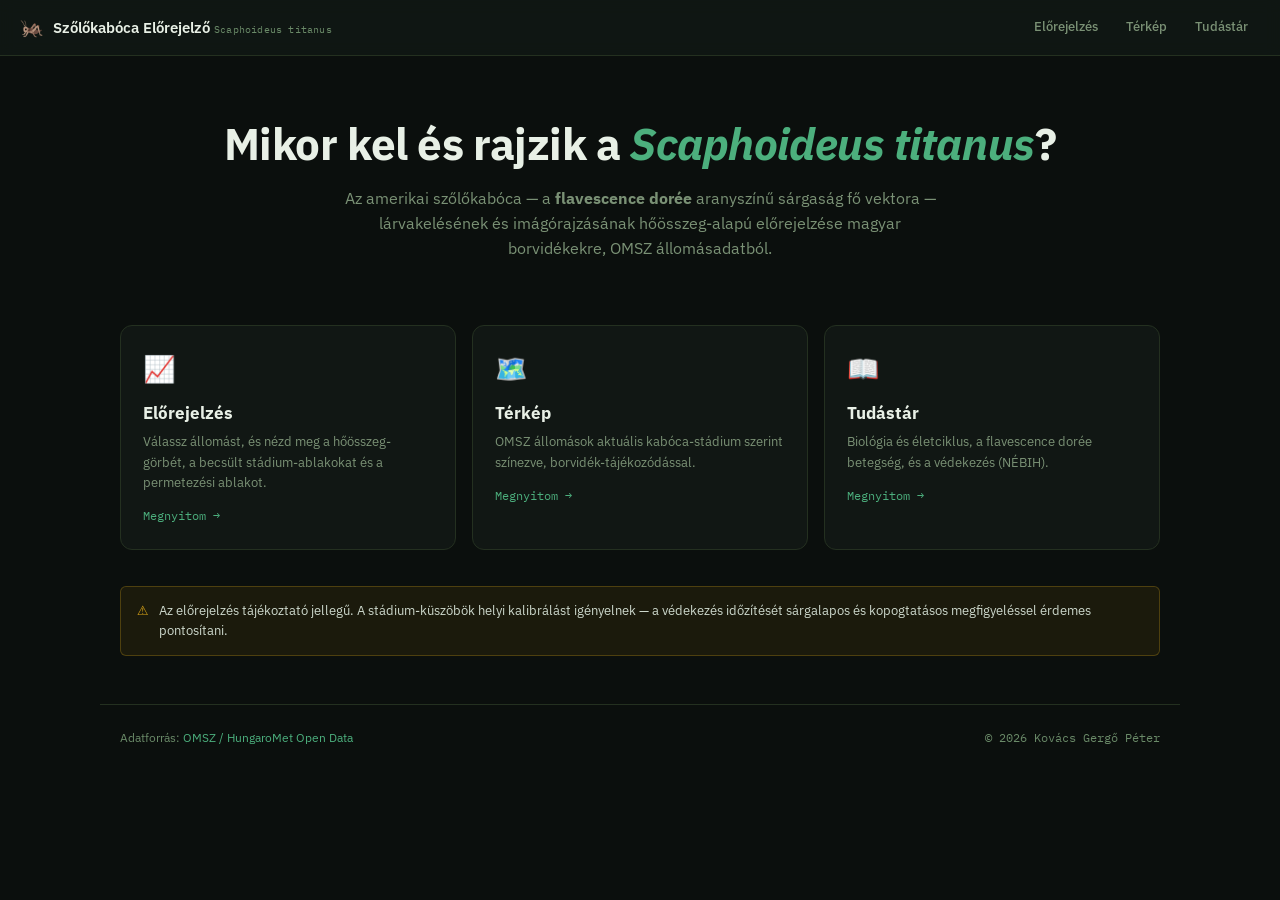
<file: index.html>
<!DOCTYPE html>
<html lang="hu">
<head>
  <meta charset="UTF-8" />
  <meta name="viewport" content="width=device-width, initial-scale=1.0" />
  <title>Szőlőkabóca Előrejelző</title>
  <meta name="description" content="Az amerikai szőlőkabóca (Scaphoideus titanus, a flavescence dorée vektora) hőösszeg-alapú rajzás-előrejelzése magyar borvidékekre, OMSZ adatból." />
  <link rel="stylesheet" href="css/style.css" />
</head>
<body>
  <header class="topbar">
    <a class="brand" href="index.html">
      <span class="mark">🦗</span>
      <span>Szőlőkabóca Előrejelző <small>Scaphoideus titanus</small></span>
    </a>
    <nav class="nav">
      <a href="elorejelzes.html">Előrejelzés</a>
      <a href="terkep.html">Térkép</a>
      <a href="tudastar.html">Tudástár</a>
    </nav>
  </header>

  <main>
    <section class="hero">
      <h1>Mikor kel és rajzik a <span class="latin">Scaphoideus titanus</span>?</h1>
      <p class="lead">
        Az amerikai szőlőkabóca — a <strong>flavescence dorée</strong> aranyszínű
        sárgaság fő vektora — lárvakelésének és imágórajzásának hőösszeg-alapú
        előrejelzése magyar borvidékekre, OMSZ állomásadatból.
      </p>
    </section>

    <section class="pillars">
      <a class="pillar" href="elorejelzes.html">
        <div class="icon">📈</div>
        <h2>Előrejelzés</h2>
        <p>Válassz állomást, és nézd meg a hőösszeg-görbét, a becsült stádium-ablakokat és a permetezési ablakot.</p>
        <span class="go">Megnyitom →</span>
      </a>
      <a class="pillar" href="terkep.html">
        <div class="icon">🗺️</div>
        <h2>Térkép</h2>
        <p>OMSZ állomások aktuális kabóca-stádium szerint színezve, borvidék-tájékozódással.</p>
        <span class="go">Megnyitom →</span>
      </a>
      <a class="pillar" href="tudastar.html">
        <div class="icon">📖</div>
        <h2>Tudástár</h2>
        <p>Biológia és életciklus, a flavescence dorée betegség, és a védekezés (NÉBIH).</p>
        <span class="go">Megnyitom →</span>
      </a>
    </section>

    <div class="disclaimer">
      <span class="icon">⚠️</span>
      <span>
        Az előrejelzés tájékoztató jellegű. A stádium-küszöbök helyi kalibrálást
        igényelnek — a védekezés időzítését sárgalapos és kopogtatásos megfigyeléssel
        érdemes pontosítani.
      </span>
    </div>
  </main>

  <footer>
    <span>Adatforrás: <a href="https://odp.met.hu" target="_blank" rel="noopener">OMSZ / HungaroMet Open Data</a></span>
    <span class="mono">© 2026 Kovács Gergő Péter</span>
  </footer>
</body>
</html>
</file>
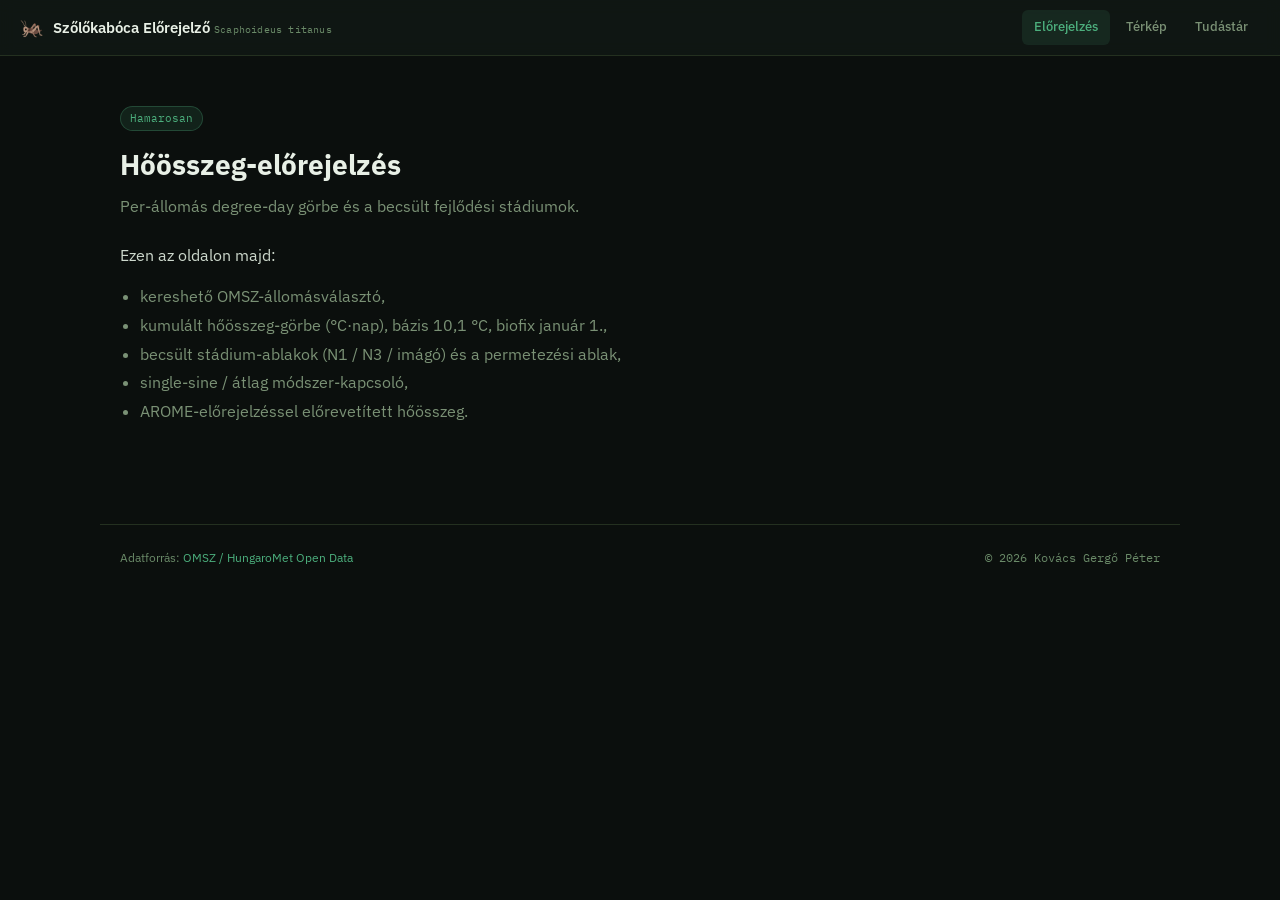
<file: elorejelzes.html>
<!DOCTYPE html>
<html lang="hu">
<head>
  <meta charset="UTF-8" />
  <meta name="viewport" content="width=device-width, initial-scale=1.0" />
  <title>Előrejelzés — Szőlőkabóca Előrejelző</title>
  <link rel="stylesheet" href="css/style.css" />
</head>
<body>
  <header class="topbar">
    <a class="brand" href="index.html">
      <span class="mark">🦗</span>
      <span>Szőlőkabóca Előrejelző <small>Scaphoideus titanus</small></span>
    </a>
    <nav class="nav">
      <a href="elorejelzes.html" class="active">Előrejelzés</a>
      <a href="terkep.html">Térkép</a>
      <a href="tudastar.html">Tudástár</a>
    </nav>
  </header>

  <main>
    <section class="page">
      <span class="soon">Hamarosan</span>
      <h1 style="margin-top:12px;">Hőösszeg-előrejelzés</h1>
      <p class="sub">Per-állomás degree-day görbe és a becsült fejlődési stádiumok.</p>
      <p>Ezen az oldalon majd:</p>
      <ul>
        <li>kereshető OMSZ-állomásválasztó,</li>
        <li>kumulált hőösszeg-görbe (°C·nap), bázis 10,1 °C, biofix január 1.,</li>
        <li>becsült stádium-ablakok (N1 / N3 / imágó) és a permetezési ablak,</li>
        <li>single-sine / átlag módszer-kapcsoló,</li>
        <li>AROME-előrejelzéssel előrevetített hőösszeg.</li>
      </ul>
    </section>
  </main>

  <footer>
    <span>Adatforrás: <a href="https://odp.met.hu" target="_blank" rel="noopener">OMSZ / HungaroMet Open Data</a></span>
    <span class="mono">© 2026 Kovács Gergő Péter</span>
  </footer>
</body>
</html>
</file>
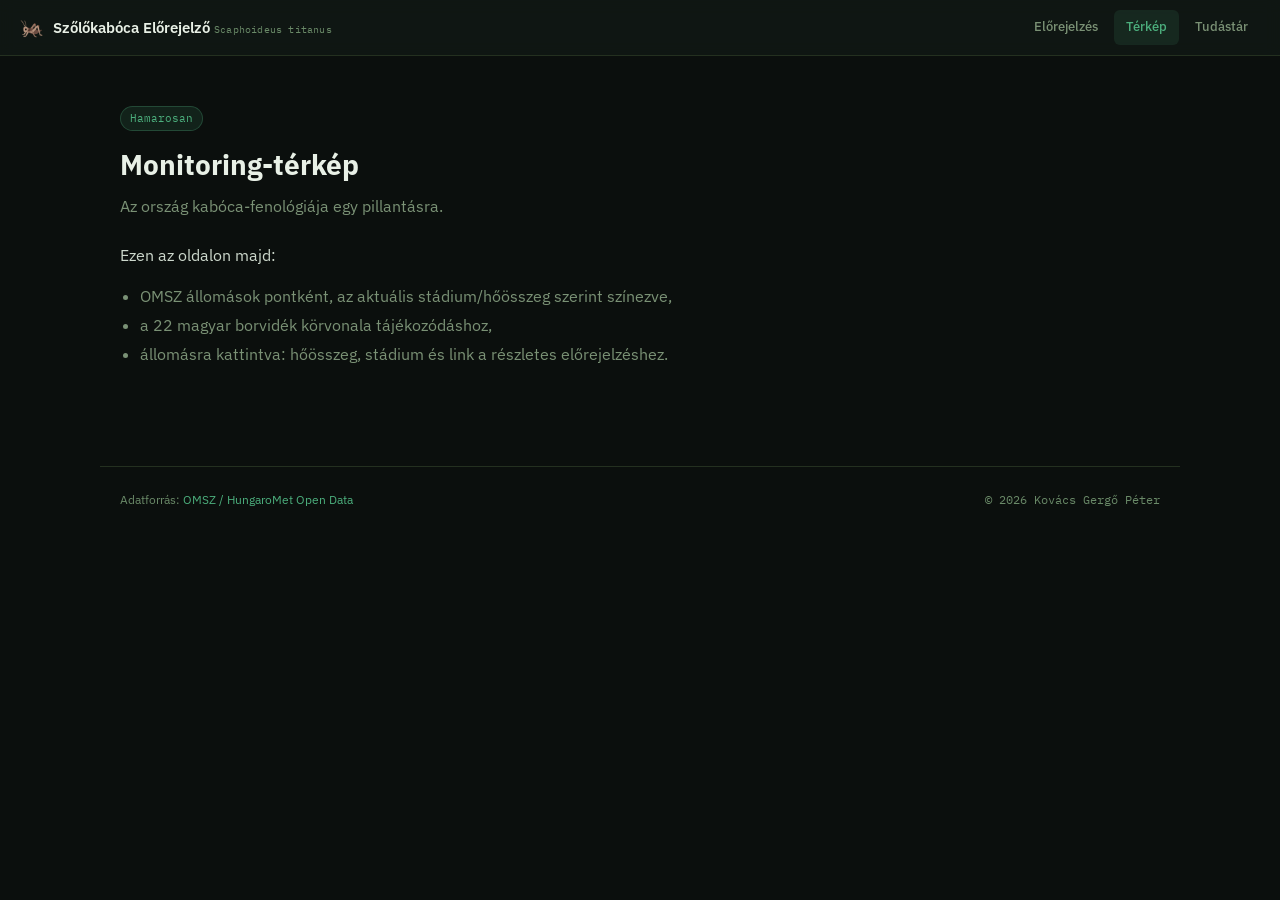
<file: terkep.html>
<!DOCTYPE html>
<html lang="hu">
<head>
  <meta charset="UTF-8" />
  <meta name="viewport" content="width=device-width, initial-scale=1.0" />
  <title>Térkép — Szőlőkabóca Előrejelző</title>
  <link rel="stylesheet" href="css/style.css" />
</head>
<body>
  <header class="topbar">
    <a class="brand" href="index.html">
      <span class="mark">🦗</span>
      <span>Szőlőkabóca Előrejelző <small>Scaphoideus titanus</small></span>
    </a>
    <nav class="nav">
      <a href="elorejelzes.html">Előrejelzés</a>
      <a href="terkep.html" class="active">Térkép</a>
      <a href="tudastar.html">Tudástár</a>
    </nav>
  </header>

  <main>
    <section class="page">
      <span class="soon">Hamarosan</span>
      <h1 style="margin-top:12px;">Monitoring-térkép</h1>
      <p class="sub">Az ország kabóca-fenológiája egy pillantásra.</p>
      <p>Ezen az oldalon majd:</p>
      <ul>
        <li>OMSZ állomások pontként, az aktuális stádium/hőösszeg szerint színezve,</li>
        <li>a 22 magyar borvidék körvonala tájékozódáshoz,</li>
        <li>állomásra kattintva: hőösszeg, stádium és link a részletes előrejelzéshez.</li>
      </ul>
    </section>
  </main>

  <footer>
    <span>Adatforrás: <a href="https://odp.met.hu" target="_blank" rel="noopener">OMSZ / HungaroMet Open Data</a></span>
    <span class="mono">© 2026 Kovács Gergő Péter</span>
  </footer>
</body>
</html>
</file>
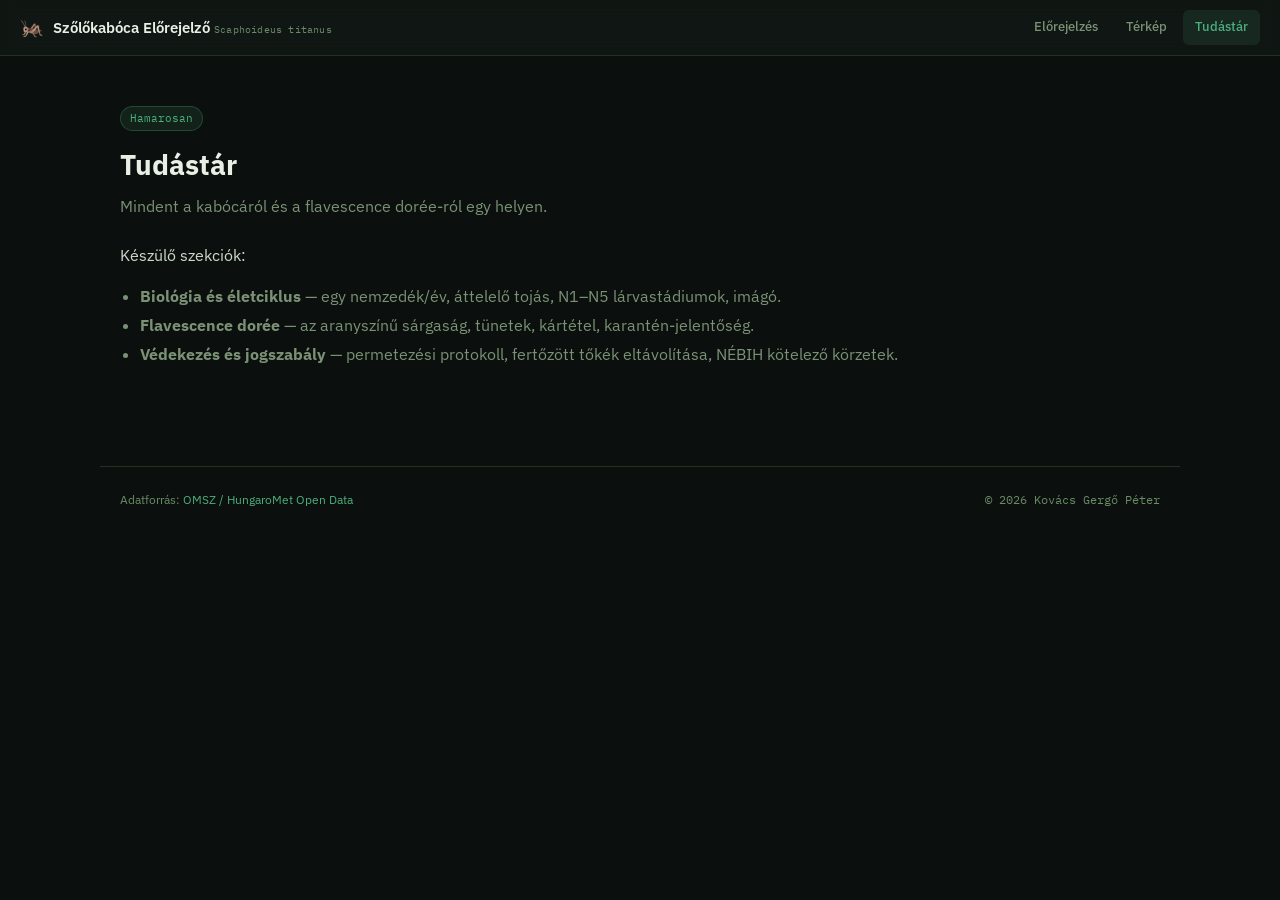
<file: tudastar.html>
<!DOCTYPE html>
<html lang="hu">
<head>
  <meta charset="UTF-8" />
  <meta name="viewport" content="width=device-width, initial-scale=1.0" />
  <title>Tudástár — Szőlőkabóca Előrejelző</title>
  <link rel="stylesheet" href="css/style.css" />
</head>
<body>
  <header class="topbar">
    <a class="brand" href="index.html">
      <span class="mark">🦗</span>
      <span>Szőlőkabóca Előrejelző <small>Scaphoideus titanus</small></span>
    </a>
    <nav class="nav">
      <a href="elorejelzes.html">Előrejelzés</a>
      <a href="terkep.html">Térkép</a>
      <a href="tudastar.html" class="active">Tudástár</a>
    </nav>
  </header>

  <main>
    <section class="page">
      <span class="soon">Hamarosan</span>
      <h1 style="margin-top:12px;">Tudástár</h1>
      <p class="sub">Mindent a kabócáról és a flavescence dorée-ról egy helyen.</p>
      <p>Készülő szekciók:</p>
      <ul>
        <li><strong>Biológia és életciklus</strong> — egy nemzedék/év, áttelelő tojás, N1–N5 lárvastádiumok, imágó.</li>
        <li><strong>Flavescence dorée</strong> — az aranyszínű sárgaság, tünetek, kártétel, karantén-jelentőség.</li>
        <li><strong>Védekezés és jogszabály</strong> — permetezési protokoll, fertőzött tőkék eltávolítása, NÉBIH kötelező körzetek.</li>
      </ul>
    </section>
  </main>

  <footer>
    <span>Adatforrás: <a href="https://odp.met.hu" target="_blank" rel="noopener">OMSZ / HungaroMet Open Data</a></span>
    <span class="mono">© 2026 Kovács Gergő Péter</span>
  </footer>
</body>
</html>
</file>
<file: css/style.css>
@import url("https://fonts.googleapis.com/css2?family=IBM+Plex+Mono:wght@400;500;600&family=IBM+Plex+Sans:wght@400;500;600;700&display=swap");

/* ── Tokens (No-tox-konzisztens, sötét zöld) ── */
:root {
  --bg:         #0b0f0d;
  --bg-1:       #111714;
  --bg-2:       #192018;
  --bg-3:       #1f2920;
  --border:     #243020;
  --text:       #cdd8cc;
  --text-br:    #e8f0e6;
  --text-muted: #7a9175;
  --text-dim:   #6a8a68;

  --green:      #4caf7d;
  --green-soft: rgba(76, 175, 125, .12);
  --green-line: rgba(76, 175, 125, .28);
  --amber:      #d4a017;
  --red:        #e05252;

  --radius:    6px;
  --radius-lg: 12px;
  --mono: "IBM Plex Mono", ui-monospace, monospace;
  --sans: "IBM Plex Sans", ui-sans-serif, system-ui, sans-serif;
  --topbar-h: 56px;
  --maxw: 1080px;
}

* { box-sizing: border-box; margin: 0; padding: 0; }

body {
  font-family: var(--sans);
  background: var(--bg);
  color: var(--text);
  line-height: 1.55;
  -webkit-font-smoothing: antialiased;
}

a { color: var(--green); text-decoration: none; }
a:hover { text-decoration: underline; }

/* ── Fejléc ── */
.topbar {
  position: sticky; top: 0; z-index: 10;
  height: var(--topbar-h);
  display: flex; align-items: center; justify-content: space-between;
  padding: 0 20px;
  background: rgba(17, 23, 20, .92);
  backdrop-filter: blur(8px);
  border-bottom: 1px solid var(--border);
}
.brand {
  display: flex; align-items: center; gap: 9px;
  font-weight: 600; font-size: 15px; color: var(--text-br);
}
.brand .mark { font-size: 19px; }
.brand small {
  font-family: var(--mono); font-size: 10px; color: var(--text-dim);
  font-weight: 400; letter-spacing: .02em;
}
.nav { display: flex; gap: 4px; }
.nav a {
  padding: 7px 12px; border-radius: var(--radius);
  color: var(--text-muted); font-size: 13px; font-weight: 500;
  transition: background .12s, color .12s;
}
.nav a:hover { background: var(--bg-3); color: var(--text-br); text-decoration: none; }
.nav a.active { background: var(--green-soft); color: var(--green); }

/* ── Tartalomkeret ── */
main { max-width: var(--maxw); margin: 0 auto; padding: 0 20px; }

/* ── Hero ── */
.hero { padding: 64px 0 40px; text-align: center; }
.hero h1 {
  font-size: clamp(28px, 5vw, 44px); font-weight: 700; color: var(--text-br);
  letter-spacing: -.01em; line-height: 1.1;
}
.hero .latin { font-style: italic; color: var(--green); }
.hero p.lead {
  max-width: 620px; margin: 18px auto 0;
  font-size: 16px; color: var(--text-muted);
}

/* ── Pillér-kártyák ── */
.pillars {
  display: grid; gap: 16px; padding: 24px 0 8px;
  grid-template-columns: repeat(auto-fit, minmax(260px, 1fr));
}
.pillar {
  display: block; background: var(--bg-1); border: 1px solid var(--border);
  border-radius: var(--radius-lg); padding: 22px;
  transition: border-color .15s, transform .15s;
}
.pillar:hover { border-color: var(--green-line); transform: translateY(-2px); text-decoration: none; }
.pillar .icon { font-size: 26px; }
.pillar h2 { font-size: 17px; color: var(--text-br); margin: 12px 0 6px; }
.pillar p { font-size: 13px; color: var(--text-muted); }
.pillar .go {
  display: inline-block; margin-top: 14px;
  font-family: var(--mono); font-size: 12px; color: var(--green);
}

/* ── Disclaimer ── */
.disclaimer {
  display: flex; gap: 10px; align-items: flex-start;
  margin: 28px 0; padding: 14px 16px;
  background: rgba(212, 160, 23, .08); border: 1px solid rgba(212, 160, 23, .28);
  border-radius: var(--radius); font-size: 13px; color: var(--text);
}
.disclaimer .icon { color: var(--amber); flex-shrink: 0; }

/* ── Placeholder oldalak ── */
.page { padding: 48px 0; }
.page h1 { font-size: 28px; color: var(--text-br); margin-bottom: 8px; }
.page .sub { color: var(--text-muted); margin-bottom: 24px; }
.soon {
  display: inline-block; font-family: var(--mono); font-size: 11px;
  padding: 3px 9px; border-radius: 100px;
  background: var(--green-soft); color: var(--green); border: 1px solid var(--green-line);
}
.page ul { margin: 16px 0 0 20px; color: var(--text-muted); }
.page li { margin: 4px 0; }

/* ── Lábléc ── */
footer {
  max-width: var(--maxw); margin: 48px auto 0; padding: 24px 20px 40px;
  border-top: 1px solid var(--border);
  font-size: 12px; color: var(--text-dim);
  display: flex; flex-wrap: wrap; gap: 6px 18px; justify-content: space-between;
}
footer .mono { font-family: var(--mono); }

@media (max-width: 560px) {
  .nav a { padding: 7px 8px; font-size: 12px; }
  .brand small { display: none; }
}
</file>
